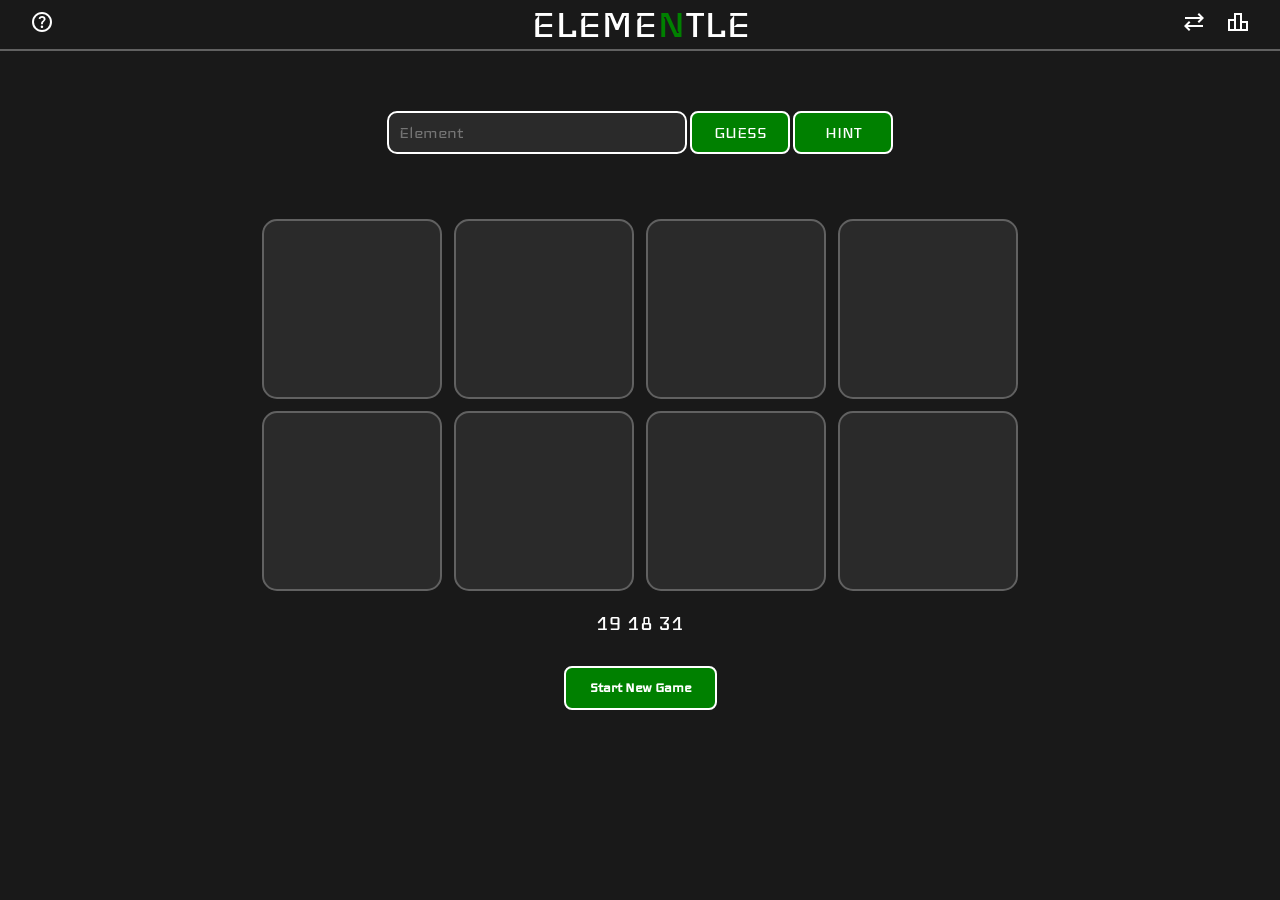
<file: elementle.html>
<!DOCTYPE html><html><head>
<meta charset="utf-8">
    <!-- Google tag (gtag.js) -->
    <script async="" src="https://www.googletagmanager.com/gtag/js?id=G-TKDJK7L9FC"></script>
    <script>
      window.dataLayer = window.dataLayer || [];
      function gtag(){dataLayer.push(arguments);}
      gtag('js', new Date());

      gtag('config', 'G-TKDJK7L9FC');
    </script>
    <meta property="og:image" content="images/og_image.jpg">
    <meta name="og:site_name" content="Elementle">
    <meta property="og:title" content="Elementle - Guess the Element">
    <meta property="og:type" content="website">
    <meta property="og:description" content="Daily element guessing game. 8 chances to guess an element of the periodic table.">
    <meta name="description" content="Daily element guessing game. 8 chances to guess an element of the periodic table.">
    <meta name="viewport" content="width=device-width, initial-scale=1.0">
    <title>Elementle - Guess the Element</title>
    <link rel="stylesheet" href="css/elementle.css">
    <link rel="icon" type="image/x-icon" href="images/favicon.png">
    <script async="" src="js/adsbygoogle.js" crossorigin="anonymous"></script>
    <link rel="stylesheet" href="css/all.min.css" crossorigin="anonymous" referrerpolicy="no-referrer">
  </head>

  <body>
    <main>
      <nav class="navbar">
        <div class="nav-left">
          <button class="nav-button js-help-button">
            <svg xmlns="http://www.w3.org/2000/svg" height="24px" viewBox="0 -960 960 960" width="24px" fill="#FFFFFF"><path d="M478-240q21 0 35.5-14.5T528-290q0-21-14.5-35.5T478-340q-21 0-35.5 14.5T428-290q0 21 14.5 35.5T478-240Zm-36-154h74q0-33 7.5-52t42.5-52q26-26 41-49.5t15-56.5q0-56-41-86t-97-30q-57 0-92.5 30T342-618l66 26q5-18 22.5-39t53.5-21q32 0 48 17.5t16 38.5q0 20-12 37.5T506-526q-44 39-54 59t-10 73Zm38 314q-83 0-156-31.5T197-197q-54-54-85.5-127T80-480q0-83 31.5-156T197-763q54-54 127-85.5T480-880q83 0 156 31.5T763-763q54 54 85.5 127T880-480q0 83-31.5 156T763-197q-54 54-127 85.5T480-80Zm0-80q134 0 227-93t93-227q0-134-93-227t-227-93q-134 0-227 93t-93 227q0 134 93 227t227 93Zm0-320Z"></path></svg>
          </button>
        </div>
        <div class="nav-center">
          <span class="nav-text">ELEME<span class="green-letter">N</span>TLE</span>
        </div>
        <div class="nav-right">
          <button class="nav-button js-change-mode-button">
            <svg xmlns="http://www.w3.org/2000/svg" height="24px" viewBox="0 -960 960 960" width="24px" fill="#FFFFFF"><path d="M280-120 80-320l200-200 57 56-104 104h607v80H233l104 104-57 56Zm400-320-57-56 104-104H120v-80h607L623-784l57-56 200 200-200 200Z"></path></svg>
          </button>
          <button class="nav-button js-stats-button">
            <svg xmlns="http://www.w3.org/2000/svg" height="24px" viewBox="0 -960 960 960" width="24px" fill="#FFFFFF"><path d="M160-200h160v-320H160v320Zm240 0h160v-560H400v560Zm240 0h160v-240H640v240ZM80-120v-480h240v-240h320v320h240v400H80Z"></path></svg>
          </button>
        </div>
      </nav>
      <div class="container">
        <form action="" autocomplete="off">
          <div class="autocomplete-wrapper js-autocomplete-wrapper">
            <input id="guess-input" placeholder="Element" class="guess-input js-guess-input">
            <!-- <ul class="autocomplete-list">
              <li>
                <button>
                  USA
                </button>
              </li>
              <li>
                <button>
                  UK
                </button>
              </li>
            </ul> -->
          </div>
          <button type="button" class="guess-button js-guess-button">GUESS</button>
          <button type="button" class="hint-button js-hint-button">HINT</button>
          
          <div class="js-overlay overlay"></div>
          
          <div class="hint-container js-hint-container"></div>
        </form>
        
        <div class="reveal-answer-container">
          <div class="js-reveal-answer"></div>
        </div>
          
        <div class="grid-container">
          <div class="element-grid">
            <div class="element js-1"></div>
            <div class="element js-2"></div>
            <div class="element js-3"></div>
            <div class="element js-4"></div>
            <div class="element js-5"></div>
            <div class="element js-6"></div>
            <div class="element js-7"></div>
            <div class="element js-8"></div>
          </div>
        </div>
  
        <div class="correct-guess-container">
          <div class="js-additional-info"></div>
          <div class="js-share-button"></div>
        </div>
      </div>
  
      <div class="timebox">
        <p>
          <span class="countdown-text"></span>
            <span class="js-hours"></span>
            <span class="colon-text"></span>
            <span class="js-minutes"></span>
            <span class="colon-text"></span>
            <span class="js-seconds"></span>
        </p>
      </div>

      <div class="game-actions">
        <button type="button" id="start-new-game-btn" class="start-new-game-button">Start New Game</button>
      </div>
    </main>

    <script src="js/elements.js"></script>
    <script src="js/confetti.browser.min.js"></script>
    <script src="js/seedrandom.min.js"></script> 
    <script src="js/elementle.js"></script>
  

</body></html>
</file>
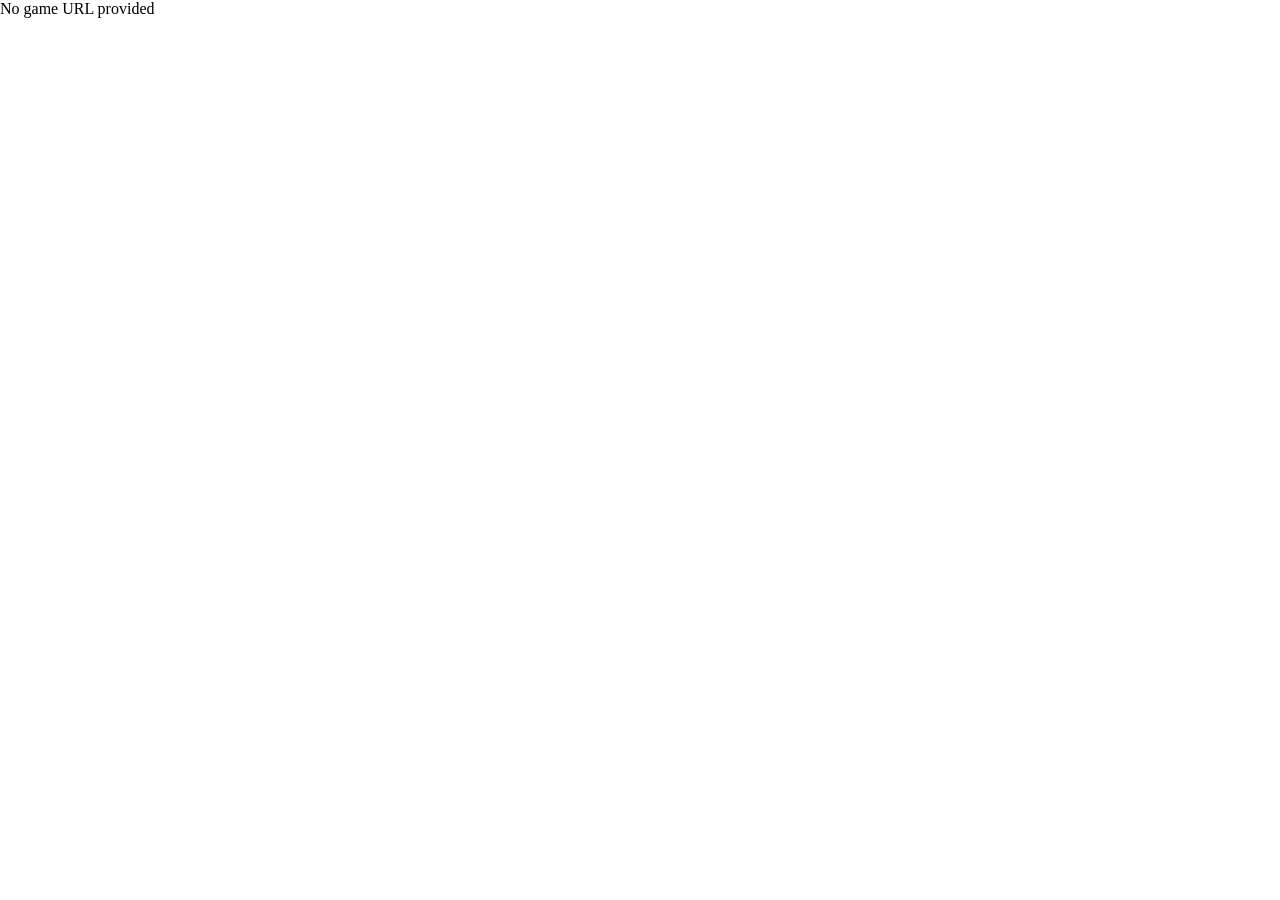
<file: game-wrapper.html>
<!DOCTYPE html>
<html>
<head>
    <meta charset="UTF-8">
    <meta name="viewport" content="width=device-width, initial-scale=1.0">
    <style>
        * { margin: 0; padding: 0; box-sizing: border-box; }
        html, body { width: 100%; height: 100%; display: block; }
        body { overflow: hidden; }
        #game-frame { width: 100%; height: 100%; display: block; border: none; }
    </style>
</head>
<body>
    <iframe id="game-frame"></iframe>
    
    <script>
        const gameUrl = new URLSearchParams(window.location.search).get('url');
        const gameFrame = document.getElementById('game-frame');
        
        if (!gameUrl) {
            document.body.textContent = 'No game URL provided';
        } else {
            gameFrame.src = gameUrl;
            
            window.addEventListener('message', (event) => {
                if (event.source !== gameFrame.contentWindow) return;
                
                const msg = event.data;
                if (!msg || msg.type !== 'storage-op') return;
                
                const { action, key, value, id } = msg;
                let result = null;
                let error = null;
                
                try {
                    if (action === 'getItem') result = localStorage.getItem(key);
                    else if (action === 'setItem') localStorage.setItem(key, value);
                    else if (action === 'removeItem') localStorage.removeItem(key);
                    else if (action === 'clear') localStorage.clear();
                    else if (action === 'key') result = localStorage.key(parseInt(key));
                    else if (action === 'length') result = localStorage.length;
                } catch (e) {
                    error = e.message;
                }
                
                gameFrame.contentWindow.postMessage({ type: 'storage-result', id, result, error }, '*');
            });
            
            gameFrame.addEventListener('load', () => {
                try {
                    const code = `(function() {
                        let rid = 0;
                        window.localStorage = new Proxy({}, {
                            get: (t, k) => {
                                if (k === 'getItem') return (key) => {
                                    const id = ++rid;
                                    let res = null, ok = false;
                                    const h = (e) => {
                                        if (e.data && e.data.type === 'storage-result' && e.data.id === id) {
                                            res = e.data.result; ok = true; window.removeEventListener('message', h);
                                        }
                                    };
                                    window.addEventListener('message', h);
                                    window.parent.postMessage({ type: 'storage-op', action: 'getItem', key, id }, '*');
                                    const start = Date.now();
                                    while (!ok && Date.now() - start < 100) {}
                                    if (!ok) window.removeEventListener('message', h);
                                    return res;
                                };
                                if (k === 'setItem') return (key, value) => {
                                    window.parent.postMessage({ type: 'storage-op', action: 'setItem', key, value, id: ++rid }, '*');
                                };
                                if (k === 'removeItem') return (key) => {
                                    window.parent.postMessage({ type: 'storage-op', action: 'removeItem', key, id: ++rid }, '*');
                                };
                                if (k === 'clear') return () => {
                                    window.parent.postMessage({ type: 'storage-op', action: 'clear', id: ++rid }, '*');
                                };
                                if (k === 'key') return (idx) => {
                                    const id = ++rid;
                                    let res = null, ok = false;
                                    const h = (e) => {
                                        if (e.data && e.data.type === 'storage-result' && e.data.id === id) {
                                            res = e.data.result; ok = true; window.removeEventListener('message', h);
                                        }
                                    };
                                    window.addEventListener('message', h);
                                    window.parent.postMessage({ type: 'storage-op', action: 'key', key: idx, id }, '*');
                                    const start = Date.now();
                                    while (!ok && Date.now() - start < 100) {}
                                    if (!ok) window.removeEventListener('message', h);
                                    return res;
                                };
                                if (k === 'length') {
                                    const id = ++rid;
                                    let res = 0, ok = false;
                                    const h = (e) => {
                                        if (e.data && e.data.type === 'storage-result' && e.data.id === id) {
                                            res = e.data.result; ok = true; window.removeEventListener('message', h);
                                        }
                                    };
                                    window.addEventListener('message', h);
                                    window.parent.postMessage({ type: 'storage-op', action: 'length', id }, '*');
                                    const start = Date.now();
                                    while (!ok && Date.now() - start < 100) {}
                                    if (!ok) window.removeEventListener('message', h);
                                    return res;
                                }
                                return undefined;
                            }
                        });
                    })();`;
                    const script = gameFrame.contentDocument.createElement('script');
                    script.textContent = code;
                    gameFrame.contentDocument.head.insertBefore(script, gameFrame.contentDocument.head.firstChild);
                } catch (e) {
                    console.warn('Could not inject storage proxy');
                }
            });
        }
    </script>
</body>
</html>
</file>
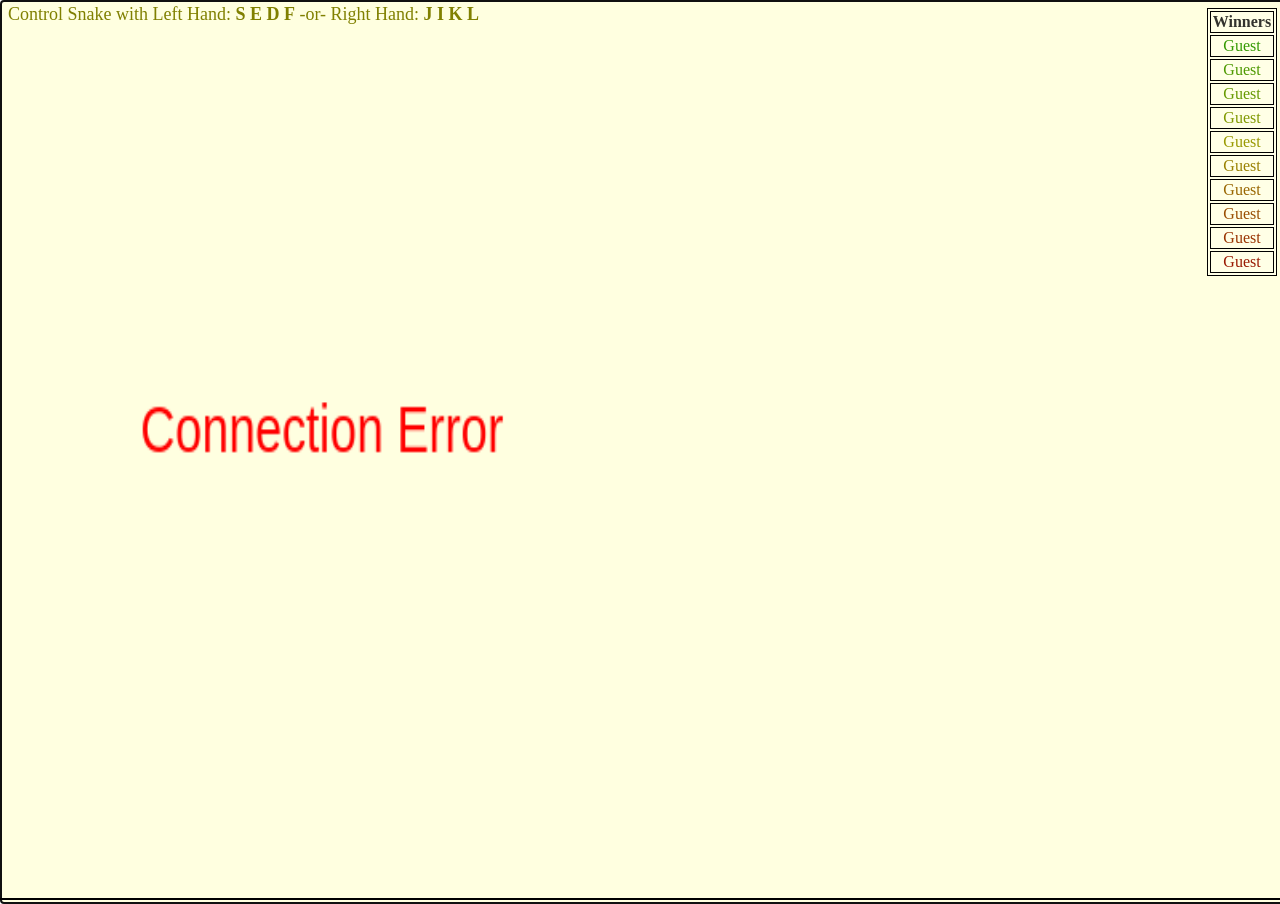
<file: snake.html>
<!DOCTYPE html>
<html>
<head>
  <meta name="theme-color" content="#309090">
  <link rel="icon" href="/client/img/icon.png">
  <link rel="stylesheet" type="text/css" href="/client/style.css">
  <title>Snake Multiplayer Game</title>
</head>
<body onmousemove="mouseMove(event);" onclick="mouseClick(event);" id="body">
  <p style="font-size:large; color:#808000; margin-top:-4px;">Control Snake with Left Hand: <b>S E D F</b>  -or- Right Hand: <b>J I K L</b></p>
  <canvas tabindex="1" id="ctx" width="800" height="400" style="border: 2px solid #000000;"></canvas>
  <div id="menuTextDiv" class="noselect" style="height: 0px;">
    [Game Menu]
  </div>
  <table id="winners"><tbody><tr><th>Winners</th></tr><tr><td id="winnerTD" style="color: hsl(100, 100%, 30%)">Guest</td></tr><tr><td id="winnerTD" style="color: hsl(90, 100%, 30%)">Guest</td></tr><tr><td id="winnerTD" style="color: hsl(80, 100%, 30%)">Guest</td></tr><tr><td id="winnerTD" style="color: hsl(70, 100%, 30%)">Guest</td></tr><tr><td id="winnerTD" style="color: hsl(60, 100%, 30%)">Guest</td></tr><tr><td id="winnerTD" style="color: hsl(50, 100%, 30%)">Guest</td></tr><tr><td id="winnerTD" style="color: hsl(40, 100%, 30%)">Guest</td></tr><tr><td id="winnerTD" style="color: hsl(30, 100%, 30%)">Guest</td></tr><tr><td id="winnerTD" style="color: hsl(20, 100%, 30%)">Guest</td></tr><tr><td id="winnerTD" style="color: hsl(10, 100%, 30%)">Guest</td></tr></tbody></table>
  <div id="uiDiv" class="noselect" style="height: 55px;">
    <span id="username-display" style="margin-right: 20px; font-weight: bold;"></span>
  </div>
  <script src="/client/cookies.js"></script>
  <script src="/client/game.js"></script>
</body>
</html>
</file>
<file: css/elementle.css>
/*Default styles*/
@import url('https://fonts.googleapis.com/css2?family=Courier+Prime:ital,wght@0,400;0,700;1,400;1,700&family=Iceland&display=swap');

* {
  padding: 0;
  margin: 0;
  box-sizing: border-box;
  font-family: "Iceland", sans-serif;
}

body {
  background-color: rgb(25, 25, 25);
  color: white;
  display: flex;
  flex-direction: column;
  min-height: 100vh;
}

main {
  flex-grow: 1;
}

button {
  cursor: pointer;
}

.container {
  text-align: center;
  display: flex;
  flex-direction: column;
  align-items: center;
  justify-content: center;
  margin-top: 60px;
}

/*Navbar*/
.navbar {
  display: flex;
  justify-content: space-between;
  align-items: center;
  position: relative;
  padding: 10px 20px;
  color: white;
  font-size: 48px;
  border-bottom: 2px solid rgb(97, 97, 97);
}

.nav-center {
  position: absolute;
  left: 50%;
  transform: translateX(-50%);
  text-align: center;
}

.nav-left, .nav-right {
  display: flex;
}

.nav-button {
  border: none;
  font-size: 24px;
  cursor: pointer;
  padding: none;
  background: none;
  margin: 0px 10px;
}

.nav-button:hover svg {
  transform: scale(1.2);
  fill: green;
  transition: transform 0.1s ease-in, fill 0.1s ease-in;
}

.green-letter {
  color: green;
}

/*Guessing area*/
.guess-input {
  font-size: 20px;
  padding: 10px;
  background-color: rgb(42, 42, 42);
  border: 2px solid white;
  color: white;
  width: 300px;
  border-radius: 10px;
}


.guess-input:disabled,
.guess-button:disabled {
  cursor: not-allowed;
}

.guess-button,
.hint-button {
  font-size: 20px;
  padding: 10px;
  border: 2px solid white;
  background-color: green;
  color: white;
  width: 100px;
  border-radius: 8px;
  transition: all 0.3s ease;
}

.hint-container {
  font-size: 20px;
  margin-top: 10px;
}

.guess-button:hover,
.hint-button:hover {
  background-color: rgb(0, 155, 0);
}

.autocomplete-list {
  list-style: none;
  padding: unset;
  margin: unset;
  position: absolute;
  top: 100%;
  width: 100%;
  z-index: 1000;
}

.autocomplete-list li {
  border: 1px solid white;
  border-top: unset;
  background-color: rgb(42, 42, 42);
}

.autocomplete-list li:hover {
  background: rgb(97, 97, 97);
}

.autocomplete-list button {
  border: unset;
  background: unset;
  color: white ;
  display: block;
  width: 100%;
  text-align: left;
  padding: 6px;
  font-size: 20px;
}

.autocomplete-wrapper {
  display: inline-block;
  position: relative;
}

/*Display results*/
a.additional-info,
.share-button {
  display: flex;
  align-items: center;
  justify-content: center;
  height: 50px; /* Same height for both elements */
  line-height: normal; /* Ensures text is centered */
}

a.additional-info {
  display: inline-block;
  padding: 8px 16px;
  text-decoration: none;
  background-color: rgb(42, 42, 42);
  color: white;
  border: 2px solid white;
  border-radius: 8px;
  cursor: pointer;
  text-align: center;
  transition: 0.3s;
  margin-right: 10px;
  margin-top: 20px;
  font-size: 20px;
}

a.additional-info:hover {
  background-color: rgb(97, 97, 97);
}

.guess-button:disabled,
.guess-input:disabled {
  cursor: disabled;
}

.share-button {
  font-size: 20px;
  border: 2px solid white;
  padding: 10px 16px;
  background-color: rgb(42, 42, 42);
  color: white;
  border-radius: 8px;
  transition: 0.3s;
  overflow: hidden;
  white-space: nowrap;
  width: auto;
  min-width: 75px;
  max-width: 200px;
  text-align: center;
  display: flex;
  align-items: center;
  justify-content: center;
  margin-top: 20px;
}

.share-button:hover {
  background-color: rgb(97, 97, 97);
}

.correct-guess-container {
  display: flex;
}

/*Popup*/
.popup {
  position: fixed;
  top: 50%;
  left: 50%;
  transform: translate(-50%, -50%);
  background-color: rgba(0, 0, 0, 0.8);
  color: white;
  padding: 10px 20px;
  border-radius: 5px;
  transition: opacity 0.5s ease;
  opacity: 0;
  font-size: 20px;
  display: flex;
  align-items: center;
  justify-content: center;
  text-align: center;
}

.overlay {
  position: fixed;
  width: 100%;
  height: 100%;
  top: 0;
  left: 0;
  background-color: rgba(0, 0, 0, 0.5);
  z-index: 999;
  color: black;
  font-size: 20px;
  opacity: 0;
  pointer-events: none;
  transition: opacity 0.5s ease;
}
.overlay.show {
  opacity: 1;
  pointer-events: auto;
}

/*Display guesses section*/
.grid-container {
  margin-top: 55px;
  display: flex;
  justify-content: center;
}

.element-grid {
  display: grid;
  grid-template-columns: repeat(4, 1fr);
  grid-gap: 12px;
}

.element {
  position: relative;
  width: 180px;
  height: 180px;
  min-width: 180px;
  min-height: 180px;
  border: 2px solid rgb(97, 97, 97);
  border-radius: 15px;
  background-color: rgb(42, 42, 42);
  display: flex;
  flex-direction: column;
  align-items: center;
  justify-content: center;
  text-align: center;
  transition: all 0.3s ease;
  box-sizing: border-box;
}

.element.guessed-element:hover {
  transform: scale(1.025);
  box-shadow: rgba(255, 255, 255, 0.16) 0px 5px 18px 0px, rgba(255, 255, 255, 0.06) 0px 0px 0px 1px;
}

.name {
  font-size: 20px;
  color: white;
}

.atomic-number,
.family {
  position: absolute;
  color: white;
  font-size: 16px;
  font-weight: bold;
  z-index: 10;
}

.atomic-number {
  top: 5px;
  left: 5px;
}

.family {
  bottom: 5px;
  left: 50%;
  transform: translateX(-50%);
  font-size: 20px;
}

.symbol {
  font-size: 80px;
  color: white;
  font-weight: bold;
}

.symbol-letter {
  display: inline;
  white-space: nowrap;
}

.symbol-letter.green {
  color: rgb(83, 141, 78);
}

.symbol-letter.yellow {
  color: rgb(181, 159, 59);
}

.symbol-letter.gray {
  color: rgb(100, 100, 100);
  opacity: 0.6;
}

.green {
  color: rgb(83, 141, 78);
}

.yellow {
  color: rgb(181, 159, 59);
}

.red {
  color: rgb(217, 48, 37);
}

.same-type {
  border: 2px solid rgb(83, 141, 78);
  box-shadow: 0 0 8px rgba(83, 141, 78, 0.5);
}

.same-type-family {
  color: rgb(83, 141, 78);
  font-weight: bold;
}

.reveal-answer {
  margin-top: 55px;
  background-color: rgb(192, 223, 251);
  border-radius: 4px;
  padding: 10px 16px;
  font-size: 20px;
  color: rgb(48, 98, 144);
}

/*Shake animation*/
.shake {
  animation: shake 0.5s ease-in-out;
}

@keyframes shake {
  0% { transform: translateX(0); }
  25% { transform: translateX(-5px); }
  50% { transform: translateX(5px); }
  75% { transform: translateX(-5px); }
  100% { transform: translateX(0); }
}

.glow-red {
  border: 2px solid red;
  box-shadow: 0 0 10px red;
}

/*Game info styles*/
.stats-container {
  background-color: #2a2a2a;
  border: 2px solid rgb(97, 97, 97);
  border-radius: 5px;
  padding: 20px;
  width: 300px;
  margin: 20px auto;
  text-align: center;
  color: white;
}

.stats {
  display: flex;
  justify-content: center;
  flex-wrap: wrap;
  gap: 20px;
}

.stat {
  display: flex;
  flex-direction: column;
  align-items: center;
  min-width: 100px;
}

.number {
  font-size: 1.5em;
  font-weight: bold;
  margin: 0;
}

.stat-name {
  margin: 0;
  font-size: 0.75em;
  color: #666;
}

.guess-distribution {
  text-align: center;
}

.bars-container {
  display: flex;
  flex-direction: column;
  gap: 5px;
}

.bar-container {
  display: flex;
  justify-content: flex-start;
  align-items: center;
  width: 100%;
}

.bar-background {
  background-color: #e2e8f0;
  height: 10px;
  border-radius: 5px;
  width: 100%;
  position: relative;
}

.bar-foreground {
  background-color: #4A90E2;
  height: 100%;
  border-radius: 5px;
}

.bar-label, .bar-count  {
  font-size: 16px;
  color: #fff;
  font-weight: bold;
}

.back-button {
  font-size: 20px;
  padding: 10px;
  background-color: green;
  color: white;
  width: 100px;
  border-radius: 8px;
  transition: all 0.3s ease;
  border: none;
  margin-top: 30px;
}

.back-button:hover {
  background-color: rgb(0, 155, 0);
}

.help-container {
  background-color: #2a2a2a;
  border: 2px solid rgb(97, 97, 97);
  border-radius: 5px;
  padding: 20px;
  width: 800px;
  margin: 20px auto;
  text-align: center;
  color: white;
}

.help-container ul {
  list-style-type: disc;
  padding-left: 20px;
  text-align: left;
}

.help-container li {
  margin: 10px 0;
}

.help-container a {
  display: inline-block;
  margin-top: 20px;
  padding: 10px 20px;
  background-color: green;
  color: white;
  text-decoration: none;
  border-radius: 4px;
  transition: all 0.3s;
}

.help-container a:hover {
  background-color: rgb(0, 155, 0);
}

/* Timebox */
.timebox {
  display: flex;
  justify-content: center;
  font-size: 25px;
  margin-top: 20px;
}

/* Game Actions */
.game-actions {
  display: flex;
  justify-content: center;
  margin-top: 30px;
  margin-bottom: 20px;
}

.start-new-game-button {
  font-size: 16px;
  padding: 12px 24px;
  border: 2px solid white;
  background-color: green;
  color: white;
  border-radius: 8px;
  cursor: pointer;
  transition: all 0.3s ease;
  font-weight: bold;
}

.start-new-game-button:hover {
  background-color: rgb(0, 155, 0);
}

.start-new-game-button:disabled {
  background-color: rgb(100, 100, 100);
  cursor: not-allowed;
}

/*Footer styles*/
footer {
  background-color: #111;
  margin-top: 100px;
}

.footer-container {
  width: 100%;
  padding: 10px 30px 20px;
}

.social-icons {
  display: flex;
  justify-content: center;
}

.social-icons a {
  text-decoration: none;
  padding: 10px;
  background-color: white;
  margin: 10px;
  border-radius: 50%;
}

.social-icons a i {
  font-size: 1em;
  color: black;
  opacity: 0.9;
}

.social-icons a:hover {
  background-color: #111;
  transition: 0.5s;
}

.social-icons a:hover i {
  color: white;
  transition: 0.5s;
}

.footer-nav ul {
  display: flex;
  justify-content: center;
  list-style-type: none;
  padding: 0;
  margin: 0;
}

.footer-nav ul li {
  margin: 0 5px;
}

.footer-nav ul li a {
  color: white;
  margin: 20px;
  text-decoration: none;
  font-size: 16px;
  opacity: 0.7;
  transition: 0.5s;
}

.footer-nav ul li a:hover {
  opacity: 1;
}

.footer-bottom {
  background-color: #000;
  padding: 20px;
  text-align: center;
}

.footer-bottom p {
  color: white;
}

/*Fade animation*/
@keyframes fadeInText {
  from {
    opacity: 0;
  }
  to {
    opacity: 1;
  }
}

.fade-in-text {
  animation: fadeInText 0.5s ease-in forwards;
}

.credit {
  opacity: 0.7;
}

/*Adjusting for screens under 900px wide*/
@media (max-width: 900px) {
  .footer-nav ul {
    flex-direction: column;
    align-items: center;
    padding: 0;
  }

  .footer-nav ul li {
    width: 100%;
    text-align: center;
    margin: 10px 0;
  }

  h1 {
    font-size: 50px;
  }

  .guess-input {
    width: 100%;
  }

  .guess-button,
  .hint-button {
    width: 100px;
    font-size: 16px;
    padding: 8px;
    margin: 5px auto;
    display: block;
  }

  .share-button,
  .back-button {
    width: 75px;
    font-size: 20px;
    padding: 8px;
    margin-top: 5px;
  }

  .element {
    width: 200px;
    height: 200px;
    padding: 10px;
  }

  .element-grid {
    grid-template-columns: repeat(2, 1fr);
  }

  .atomic-number,
  .family {
    font-size: 16px;
  }

  .symbol {
    font-size: 64px;
  }

  .container {
    padding: 10px;
  }

  .help-container {
    width: 90%;
  }

  a.additional-info {
    display: inline-block;
    padding: 8px 16px;
    text-decoration: none;
    background-color: rgb(42, 42, 42);
    color: white;
    border: 2px solid white;
    border-radius: 8px;
    cursor: pointer;
    text-align: center;
    transition: 0.3s;
    margin-right: 10px;
    margin-top: 20px;
    font-size: 20px;
  }
  
  .share-button {
    font-size: 20px;
    border: 2px solid white;
    padding: 10px 16px;
    background-color: rgb(42, 42, 42);
    color: white;
    border-radius: 8px;
    transition: 0.3s;
    overflow: hidden;
    white-space: nowrap;
    width: auto;
    min-width: 75px;
    max-width: 200px;
    text-align: center;
    display: flex;
    align-items: center;
    justify-content: center;
    margin-top: 20px;
  }
  .navbar {
    font-size: 30px;
  }
}

@media (max-width: 700px){
  .navbar {
    font-size: 25px;
  }
}

/*Adjusting for screens under 451px wide*/
@media (max-width: 450px) {
  .element {
    width: 150px;
    height: 150px;
    padding: 8px;
  }

  .element-grid {
    grid-template-columns: repeat(2, 1fr);
    grid-gap: 8px;
  }

  .atomic-number,
  .family {
    font-size: 12px;
  }

  .symbol {
    font-size: 48px;
  }

  .share-button,
  a.additional-info {
    font-size: 18px;
    padding: 8px 12px;
    min-width: 60px;
    height: 50px;
    display: inline-flex;
    justify-content: center;
    align-items: center;
    text-align: center;
  }

  a.additional-info {
    text-decoration: none;
    background-color: rgb(42, 42, 42);
    color: white;
    border: 2px solid white;
    border-radius: 8px;
    cursor: pointer;
    transition: 0.3s;
  }

  .stats {
    flex-direction: column;
    align-items: center;
  }
  
  .stats-container {
    width: 90%;
  }

  .navbar {
    font-size: 24px;
  }
  
  .nav-button {
    font-size: 10px;
    margin: 0 5px;
  }
}
</file>
<file: client/style.css>
html {
  background-color: black;
  overflow: hidden;
  display: block;
}

#nameInput {
  box-shadow: none;
}

#winnerTD {
  max-width: 90px;
}

#winners {
  background-color: rgba(255, 255, 255, 0.2);
  color: rgba(0, 0, 0, 0.8);
  text-align: center;
  overflow-y: hidden;
  position: absolute;
  z-index: 3;
  border: 1px solid #000000;
  width: 70px;
  max-width: 90px;
  overflow: hidden;
  top: 8px;
  right: 3px;
  transition: 1s;
}

#winners:hover {
  color: rgba(0, 0, 0, 1);
  background-color: rgba(255, 255, 255, 0.8);
  transition: 1s;
}

#ctx {
  position: absolute;
  left: 0px;
  top: 0px;
  width: 100%;
  height: 100%;
  border: 1px solid #000000;
  z-index: -1;
}

#uiDiv {
  background-color: rgba(255, 255, 255, 0.4);
  text-align: center;
  overflow-y: hidden;
  position: absolute;
  z-index: 2;
  border: 1px solid #000000;
  bottom: 0;
  right: 0;
  left: 0;
  height: 0px;
  width: 100%;
  transition: 1s;
}

#uiDiv:hover {
  background-color: rgba(230, 255, 255, 0.8);
  transition: 1s;
}

#menuTextDiv {
  background-color: rgba(255, 255, 255, 0.1);
  overflow-y: hidden;
  text-align: center;
  position: absolute;
  z-index: 10;
  border: 1px solid #000000;
  bottom: 0;
  right: 0;
  left: 0;
  height: 20px;
  width: 100%;
  transition: 1s;
  transition-timing-function: ease-in-out;
}

.noselect {
  -webkit-touch-callout: none; /* iOS Safari */
  -webkit-user-select: none; /* Safari */
  -khtml-user-select: none; /* Konqueror HTML */
  -moz-user-select: none; /* Firefox */
  -ms-user-select: none; /* Internet Explorer/Edge */
  user-select: none; /* Non-prefixed version, currentlysupported by Chrome and Opera */
}

.shadow {
  transition: 1s;
}

.shadow:hover {
  box-shadow: 0 12px 16px 0 rgba(0, 0, 0, 0.24),
    0 17px 50px 0 rgba(0, 0, 0, 0.19);
  transition: 1s;
}

a {
  transition: 1s;
  transition-timing-function: ease-in-out;
  color: #1337ff; /* unvisited link */
}

a:visited {
  color: #1337ff; /* visited link */
}

a:hover {
  transition: 1s;
  transition-timing-function: ease-in-out;
  color: #11ffbb; /* mouse over link */
}

a:active {
  color: #1337ff;
}

table,
th,
td {
  border: 1px solid black;
}
</file>
<file: css/all.min.css>
/*!
 * Font Awesome Free 6.6.0 by @fontawesome - https://fontawesome.com
 * License - https://fontawesome.com/license/free (Icons: CC BY 4.0, Fonts: SIL OFL 1.1, Code: MIT License)
 * Copyright 2024 Fonticons, Inc.
 */
.fa{font-family:var(--fa-style-family,"Font Awesome 6 Free");font-weight:var(--fa-style,900)}.fa,.fa-brands,.fa-classic,.fa-regular,.fa-sharp-solid,.fa-solid,.fab,.far,.fas{-moz-osx-font-smoothing:grayscale;-webkit-font-smoothing:antialiased;display:var(--fa-display,inline-block);font-style:normal;font-variant:normal;line-height:1;text-rendering:auto}.fa-classic,.fa-regular,.fa-solid,.far,.fas{font-family:"Font Awesome 6 Free"}.fa-brands,.fab{font-family:"Font Awesome 6 Brands"}.fa-1x{font-size:1em}.fa-2x{font-size:2em}.fa-3x{font-size:3em}.fa-4x{font-size:4em}.fa-5x{font-size:5em}.fa-6x{font-size:6em}.fa-7x{font-size:7em}.fa-8x{font-size:8em}.fa-9x{font-size:9em}.fa-10x{font-size:10em}.fa-2xs{font-size:.625em;line-height:.1em;vertical-align:.225em}.fa-xs{font-size:.75em;line-height:.08333em;vertical-align:.125em}.fa-sm{font-size:.875em;line-height:.07143em;vertical-align:.05357em}.fa-lg{font-size:1.25em;line-height:.05em;vertical-align:-.075em}.fa-xl{font-size:1.5em;line-height:.04167em;vertical-align:-.125em}.fa-2xl{font-size:2em;line-height:.03125em;vertical-align:-.1875em}.fa-fw{text-align:center;width:1.25em}.fa-ul{list-style-type:none;margin-left:var(--fa-li-margin,2.5em);padding-left:0}.fa-ul>li{position:relative}.fa-li{left:calc(var(--fa-li-width, 2em)*-1);position:absolute;text-align:center;width:var(--fa-li-width,2em);line-height:inherit}.fa-border{border-radius:var(--fa-border-radius,.1em);border:var(--fa-border-width,.08em) var(--fa-border-style,solid) var(--fa-border-color,#eee);padding:var(--fa-border-padding,.2em .25em .15em)}.fa-pull-left{float:left;margin-right:var(--fa-pull-margin,.3em)}.fa-pull-right{float:right;margin-left:var(--fa-pull-margin,.3em)}.fa-beat{animation-name:fa-beat;animation-delay:var(--fa-animation-delay,0s);animation-direction:var(--fa-animation-direction,normal);animation-duration:var(--fa-animation-duration,1s);animation-iteration-count:var(--fa-animation-iteration-count,infinite);animation-timing-function:var(--fa-animation-timing,ease-in-out)}.fa-bounce{animation-name:fa-bounce;animation-delay:var(--fa-animation-delay,0s);animation-direction:var(--fa-animation-direction,normal);animation-duration:var(--fa-animation-duration,1s);animation-iteration-count:var(--fa-animation-iteration-count,infinite);animation-timing-function:var(--fa-animation-timing,cubic-bezier(.28,.84,.42,1))}.fa-fade{animation-name:fa-fade;animation-iteration-count:var(--fa-animation-iteration-count,infinite);animation-timing-function:var(--fa-animation-timing,cubic-bezier(.4,0,.6,1))}.fa-beat-fade,.fa-fade{animation-delay:var(--fa-animation-delay,0s);animation-direction:var(--fa-animation-direction,normal);animation-duration:var(--fa-animation-duration,1s)}.fa-beat-fade{animation-name:fa-beat-fade;animation-iteration-count:var(--fa-animation-iteration-count,infinite);animation-timing-function:var(--fa-animation-timing,cubic-bezier(.4,0,.6,1))}.fa-flip{animation-name:fa-flip;animation-delay:var(--fa-animation-delay,0s);animation-direction:var(--fa-animation-direction,normal);animation-duration:var(--fa-animation-duration,1s);animation-iteration-count:var(--fa-animation-iteration-count,infinite);animation-timing-function:var(--fa-animation-timing,ease-in-out)}.fa-shake{animation-name:fa-shake;animation-duration:var(--fa-animation-duration,1s);animation-iteration-count:var(--fa-animation-iteration-count,infinite);animation-timing-function:var(--fa-animation-timing,linear)}.fa-shake,.fa-spin{animation-delay:var(--fa-animation-delay,0s);animation-direction:var(--fa-animation-direction,normal)}.fa-spin{animation-name:fa-spin;animation-duration:var(--fa-animation-duration,2s);animation-iteration-count:var(--fa-animation-iteration-count,infinite);animation-timing-function:var(--fa-animation-timing,linear)}.fa-spin-reverse{--fa-animation-direction:reverse}.fa-pulse,.fa-spin-pulse{animation-name:fa-spin;animation-direction:var(--fa-animation-direction,normal);animation-duration:var(--fa-animation-duration,1s);animation-iteration-count:var(--fa-animation-iteration-count,infinite);animation-timing-function:var(--fa-animation-timing,steps(8))}@media (prefers-reduced-motion:reduce){.fa-beat,.fa-beat-fade,.fa-bounce,.fa-fade,.fa-flip,.fa-pulse,.fa-shake,.fa-spin,.fa-spin-pulse{animation-delay:-1ms;animation-duration:1ms;animation-iteration-count:1;transition-delay:0s;transition-duration:0s}}@keyframes fa-beat{0%,90%{transform:scale(1)}45%{transform:scale(var(--fa-beat-scale,1.25))}}@keyframes fa-bounce{0%{transform:scale(1) translateY(0)}10%{transform:scale(var(--fa-bounce-start-scale-x,1.1),var(--fa-bounce-start-scale-y,.9)) translateY(0)}30%{transform:scale(var(--fa-bounce-jump-scale-x,.9),var(--fa-bounce-jump-scale-y,1.1)) translateY(var(--fa-bounce-height,-.5em))}50%{transform:scale(var(--fa-bounce-land-scale-x,1.05),var(--fa-bounce-land-scale-y,.95)) translateY(0)}57%{transform:scale(1) translateY(var(--fa-bounce-rebound,-.125em))}64%{transform:scale(1) translateY(0)}to{transform:scale(1) translateY(0)}}@keyframes fa-fade{50%{opacity:var(--fa-fade-opacity,.4)}}@keyframes fa-beat-fade{0%,to{opacity:var(--fa-beat-fade-opacity,.4);transform:scale(1)}50%{opacity:1;transform:scale(var(--fa-beat-fade-scale,1.125))}}@keyframes fa-flip{50%{transform:rotate3d(var(--fa-flip-x,0),var(--fa-flip-y,1),var(--fa-flip-z,0),var(--fa-flip-angle,-180deg))}}@keyframes fa-shake{0%{transform:rotate(-15deg)}4%{transform:rotate(15deg)}8%,24%{transform:rotate(-18deg)}12%,28%{transform:rotate(18deg)}16%{transform:rotate(-22deg)}20%{transform:rotate(22deg)}32%{transform:rotate(-12deg)}36%{transform:rotate(12deg)}40%,to{transform:rotate(0deg)}}@keyframes fa-spin{0%{transform:rotate(0deg)}to{transform:rotate(1turn)}}.fa-rotate-90{transform:rotate(90deg)}.fa-rotate-180{transform:rotate(180deg)}.fa-rotate-270{transform:rotate(270deg)}.fa-flip-horizontal{transform:scaleX(-1)}.fa-flip-vertical{transform:scaleY(-1)}.fa-flip-both,.fa-flip-horizontal.fa-flip-vertical{transform:scale(-1)}.fa-rotate-by{transform:rotate(var(--fa-rotate-angle,0))}.fa-stack{display:inline-block;height:2em;line-height:2em;position:relative;vertical-align:middle;width:2.5em}.fa-stack-1x,.fa-stack-2x{left:0;position:absolute;text-align:center;width:100%;z-index:var(--fa-stack-z-index,auto)}.fa-stack-1x{line-height:inherit}.fa-stack-2x{font-size:2em}.fa-inverse{color:var(--fa-inverse,#fff)}

:host,:root{--fa-font-regular:normal 400 1em/1 "Font Awesome 6 Free"}@font-face{font-family:"Font Awesome 6 Free";font-style:normal;font-weight:400;font-display:block;src:url(../fonts/fa-regular-400.woff2) format("woff2"),url(../fonts/fa-regular-400.ttf) format("truetype")}.fa-regular,.far{font-weight:400}:host,:root{--fa-style-family-classic:"Font Awesome 6 Free";--fa-font-solid:normal 900 1em/1 "Font Awesome 6 Free"}@font-face{font-family:"Font Awesome 6 Free";font-style:normal;font-weight:900;font-display:block;src:url(../fonts/fa-solid-900.woff2) format("woff2"),url(../fonts/fa-solid-900.ttf) format("truetype")}.fa-solid,.fas{font-weight:900}:host,:root{--fa-style-family-brands:"Font Awesome 6 Brands";--fa-font-brands:normal 400 1em/1 "Font Awesome 6 Brands"}@font-face{font-family:"Font Awesome 6 Brands";font-style:normal;font-weight:400;font-display:block;src:url(../fonts/fa-brands-400.woff2) format("woff2"),url(../fonts/fa-brands-400.ttf) format("truetype")}.fa-brands,.fab{font-weight:400}@font-face{font-family:"Font Awesome 5 Brands";font-display:block;font-weight:400;src:url(../fonts/fa-brands-400.woff2) format("woff2"),url(../fonts/fa-brands-400.ttf) format("truetype")}@font-face{font-family:"Font Awesome 5 Free";font-display:block;font-weight:900;src:url(../fonts/fa-solid-900.woff2) format("woff2"),url(../fonts/fa-solid-900.ttf) format("truetype")}@font-face{font-family:"Font Awesome 5 Free";font-display:block;font-weight:400;src:url(../fonts/fa-regular-400.woff2) format("woff2"),url(../fonts/fa-regular-400.ttf) format("truetype")}@font-face{font-family:"FontAwesome";font-display:block;src:url(../fonts/fa-solid-900.woff2) format("woff2"),url(../fonts/fa-solid-900.ttf) format("truetype")}@font-face{font-family:"FontAwesome";font-display:block;src:url(../fonts/fa-brands-400.woff2) format("woff2"),url(../fonts/fa-brands-400.ttf) format("truetype")}@font-face{font-family:"FontAwesome";font-display:block;src:url(../fonts/fa-regular-400.woff2) format("woff2"),url(../fonts/fa-regular-400.ttf) format("truetype");unicode-range:u+f003,u+f006,u+f014,u+f016-f017,u+f01a-f01b,u+f01d,u+f022,u+f03e,u+f044,u+f046,u+f05c-f05d,u+f06e,u+f070,u+f087-f088,u+f08a,u+f094,u+f096-f097,u+f09d,u+f0a0,u+f0a2,u+f0a4-f0a7,u+f0c5,u+f0c7,u+f0e5-f0e6,u+f0eb,u+f0f6-f0f8,u+f10c,u+f114-f115,u+f118-f11a,u+f11c-f11d,u+f133,u+f147,u+f14e,u+f150-f152,u+f185-f186,u+f18e,u+f190-f192,u+f196,u+f1c1-f1c9,u+f1d9,u+f1db,u+f1e3,u+f1ea,u+f1f7,u+f1f9,u+f20a,u+f247-f248,u+f24a,u+f24d,u+f255-f25b,u+f25d,u+f271-f274,u+f278,u+f27b,u+f28c,u+f28e,u+f29c,u+f2b5,u+f2b7,u+f2ba,u+f2bc,u+f2be,u+f2c0-f2c1,u+f2c3,u+f2d0,u+f2d2,u+f2d4,u+f2dc}@font-face{font-family:"FontAwesome";font-display:block;src:url(../fonts/fa-v4compatibility.woff2) format("woff2"),url(../fonts/fa-v4compatibility.ttf) format("truetype");unicode-range:u+f041,u+f047,u+f065-f066,u+f07d-f07e,u+f080,u+f08b,u+f08e,u+f090,u+f09a,u+f0ac,u+f0ae,u+f0b2,u+f0d0,u+f0d6,u+f0e4,u+f0ec,u+f10a-f10b,u+f123,u+f13e,u+f148-f149,u+f14c,u+f156,u+f15e,u+f160-f161,u+f163,u+f175-f178,u+f195,u+f1f8,u+f219,u+f27a}
</file>
